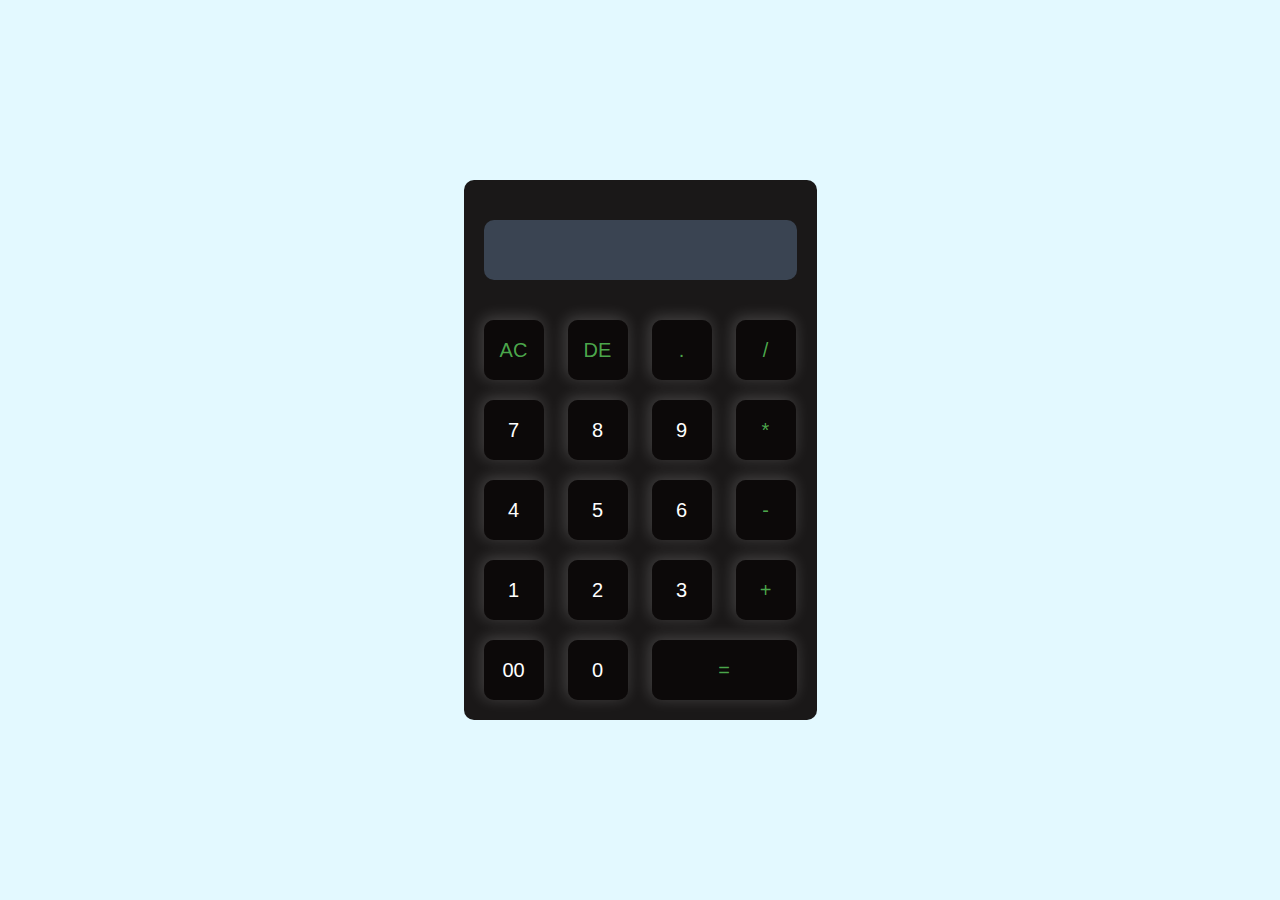
<file: index.html>
<!DOCTYPE html>
<html lang="en">

<head>
    <meta charset="UTF-8">
    <meta name="viewport" content="width=device-width, initial-scale=1.0">
    <title>My Calculator</title>
    <!-- Calculator Stylesheet -->
    <link rel="stylesheet" href="style.css">
</head>

<body>
    <!-- Main Container -->
    <div class="container">
        <!-- Calculator Body -->
        <div class="calculator">
            <form>
                <!-- Display Screen -->
                <div class="display">
                    <input type="text" name="screen" value="">
                </div>
                
                <!-- Row 1: Clear, Delete, Decimal, Division -->
                <div>
                    <input type="button" value="AC" onclick="screen.value = ''" class="operator">
                    <input type="button" value="DE" onclick="screen.value = screen.value.slice(0,-1)" class="operator">
                    <input type="button" value="." onclick="screen.value += '.'" class="operator">
                    <input type="button" value="/" onclick="screen.value += '/'" class="operator">
                </div>
                
                <!-- Row 2: Numbers 7-9, Multiplication -->
                <div>
                    <input type="button" value="7" onclick="screen.value += '7'">
                    <input type="button" value="8" onclick="screen.value += '8'">
                    <input type="button" value="9" onclick="screen.value += '9'">
                    <input type="button" value="*" onclick="screen.value += '*'" class="operator">
                </div>
                
                <!-- Row 3: Numbers 4-6, Subtraction -->
                <div>
                    <input type="button" value="4" onclick="screen.value += '4'">
                    <input type="button" value="5" onclick="screen.value += '5'">
                    <input type="button" value="6" onclick="screen.value += '6'">
                    <input type="button" value="-" onclick="screen.value += '-'" class="operator">
                </div>
                
                <!-- Row 4: Numbers 1-3, Addition -->
                <div>
                    <input type="button" value="1" onclick="screen.value += '1'">
                    <input type="button" value="2" onclick="screen.value += '2'">
                    <input type="button" value="3" onclick="screen.value += '3'">
                    <input type="button" value="+" onclick="screen.value += '+'" class="operator">
                </div>
                
                <!-- Row 5: Double Zero, Zero, Equals -->
                <div>
                    <input type="button" value="00" onclick="screen.value += '00'">
                    <input type="button" value="0" onclick="screen.value += '0'">
                    <input type="button" value="=" class="equal operator" onclick="screen.value = eval(screen.value )">
                </div>
            </form>
        </div>
    </div>
</body>

</html>
</file>
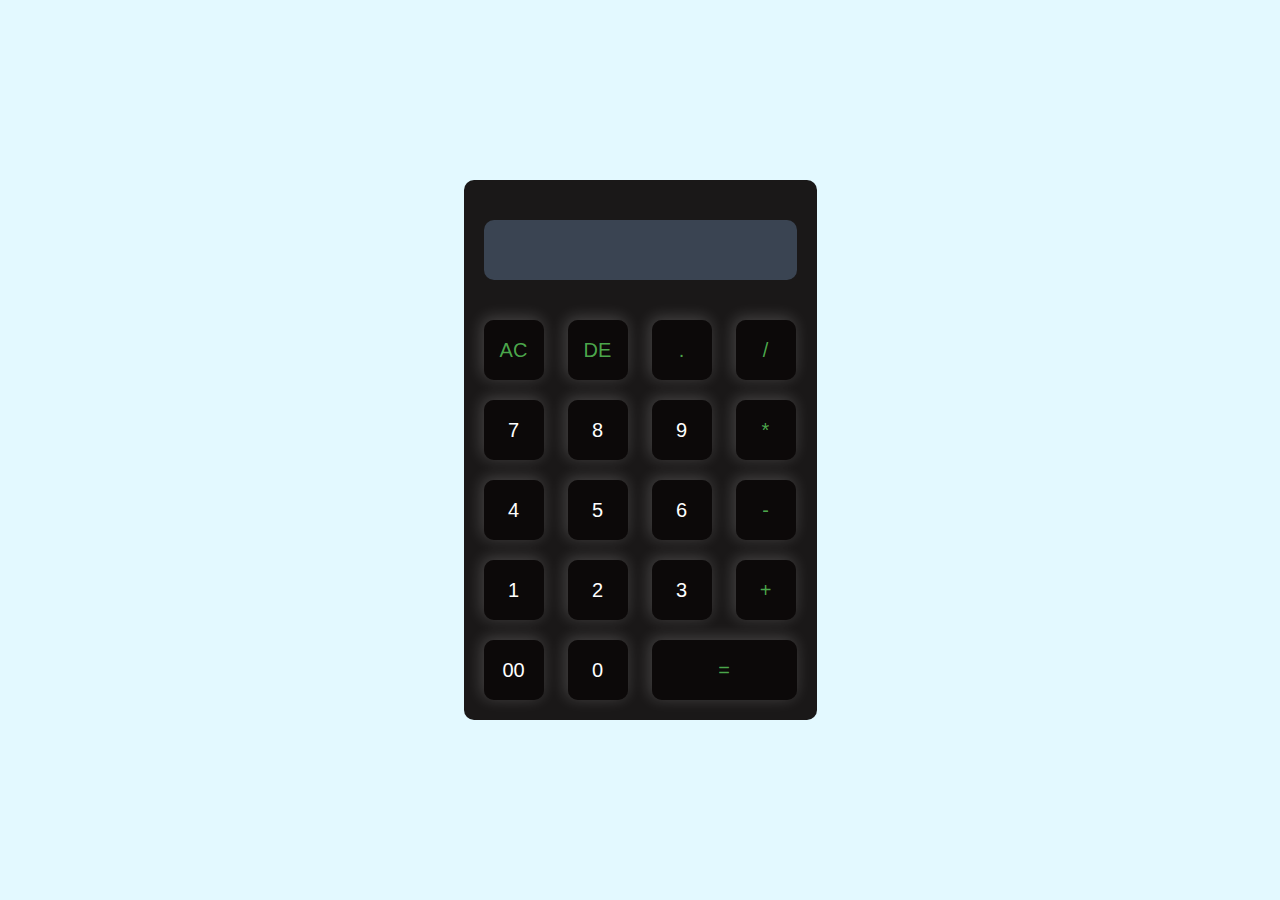
<file: calculator.html>
<!DOCTYPE html>
<html lang="en">

<head>
    <meta charset="UTF-8">
    <meta name="viewport" content="width=device-width, initial-scale=1.0">
    <title>My Calculator</title>
    <!-- Calculator Stylesheet -->
    <link rel="stylesheet" href="calculator.css">
</head>

<body>
    <!-- Main Container -->
    <div class="container">
        <!-- Calculator Body -->
        <div class="calculator">
            <form>
                <!-- Display Screen -->
                <div class="display">
                    <input type="text" name="screen" value="">
                </div>
                
                <!-- Row 1: Clear, Delete, Decimal, Division -->
                <div>
                    <input type="button" value="AC" onclick="screen.value = ''" class="operator">
                    <input type="button" value="DE" onclick="screen.value = screen.value.slice(0,-1)" class="operator">
                    <input type="button" value="." onclick="screen.value += '.'" class="operator">
                    <input type="button" value="/" onclick="screen.value += '/'" class="operator">
                </div>
                
                <!-- Row 2: Numbers 7-9, Multiplication -->
                <div>
                    <input type="button" value="7" onclick="screen.value += '7'">
                    <input type="button" value="8" onclick="screen.value += '8'">
                    <input type="button" value="9" onclick="screen.value += '9'">
                    <input type="button" value="*" onclick="screen.value += '*'" class="operator">
                </div>
                
                <!-- Row 3: Numbers 4-6, Subtraction -->
                <div>
                    <input type="button" value="4" onclick="screen.value += '4'">
                    <input type="button" value="5" onclick="screen.value += '5'">
                    <input type="button" value="6" onclick="screen.value += '6'">
                    <input type="button" value="-" onclick="screen.value += '-'" class="operator">
                </div>
                
                <!-- Row 4: Numbers 1-3, Addition -->
                <div>
                    <input type="button" value="1" onclick="screen.value += '1'">
                    <input type="button" value="2" onclick="screen.value += '2'">
                    <input type="button" value="3" onclick="screen.value += '3'">
                    <input type="button" value="+" onclick="screen.value += '+'" class="operator">
                </div>
                
                <!-- Row 5: Double Zero, Zero, Equals -->
                <div>
                    <input type="button" value="00" onclick="screen.value += '00'">
                    <input type="button" value="0" onclick="screen.value += '0'">
                    <input type="button" value="=" class="equal operator" onclick="screen.value = eval(screen.value )">
                </div>
            </form>
        </div>
    </div>
</body>

</html>
</file>
<file: style.css>
/* Calculator Styles */

/* Global Reset */
*{
    padding: 0;
    margin: 0;
    box-sizing: border-box;
}

/* Site Load Animation */
body{
    animation : load .4s ease;
}
@keyframes load {
    from {
          opacity: 0;transform: translateY(-10px);
    }
    end {
          opacity: 1;transform: translateY(0);
    }
}

/* Main Container Layout */
.container{
    display: flex;
    justify-content: center;
    align-items: center;
    width: 100%;
    height: 100Vh;
    background-color: #e3f9ff;
}

/* Calculator Main Body */
.container  .calculator{
    background-color: rgba(12, 9, 9, 0.938);
    padding: 10px;
    border-radius: 10px;
}

/* Display Section */
.calculator .display{
    display: flex;
    justify-content: center;
    margin: 20px 0;
}

/* Display Input Field */
.calculator form .display input{
    flex: 1;
    box-shadow:none;
    text-align: right;
    font-size: 30px;
    background-color: #3a4452;
}

/* Button Styling */
.calculator form input{
    padding: 10px;
    margin: 10px;
    font-size: 20px;
    width:60px;
    height: 60px;
    border-radius: 10px;
    border: none;
    outline: none;
    color: white;
    background-color: rgba(12, 9, 9, 0.938);
    box-shadow: -2px -2px 15px 1px rgba(255, 255, 255, 0.185);
}

/* Equal Button Styling */
.calculator form .equal{
    width:145px;
}

/* Operator Button Styling */
form input.operator{
    color:rgba(78, 172, 78, 0.993);
}

/* Responsive for smaller screen */
@media (max-width: 480px){
    
    /* Main Container */
    .calculator  {
        padding:10px;
        margin: 10px;
    }
    
    /* Display Section */
    .calculator .display{
        margin: 5px 0;
    }
    
    /* Display Input Field */
    .calculator form .display input{
        font-size: 20px;
    }
    /* Button Styling */
    .calculator form input{
        padding: 5px;
        margin: 5px;
        width:50px;
        height: 50px;
    }
    
    /* Equal Button Styling */
    .calculator form .equal{
        width:115px;
    }
}
</file>
<file: calculator.css>
/* Calculator Styles */

/* Global Reset */
*{
    padding: 0;
    margin: 0;
    box-sizing: border-box;
}

/* Main Container Layout */
.container{
    display: flex;
    justify-content: center;
    align-items: center;
    width: 100%;
    height: 100Vh;
    background-color: #e3f9ff;
}

/* Calculator Outer Container */
.container  .calculator{
    background-color: rgba(12, 9, 9, 0.938);
    padding: 10px;
    border-radius: 10px;
}

/* Calculator Main Body */
.calculator  {
    background-color: #3a4452;
    padding: 20px;
    border-radius: 10px;
}

/* Display Section */
.calculator .display{
    display: flex;
    justify-content: flex-end;
    margin: 20px 0;
}

/* Display Input Field */
.calculator form .display input{
    flex: 1;
    box-shadow:none;
    text-align: right;
    font-size: 30px;
    background-color: #3a4452;
}

/* Button Styling */
.calculator form input{
    padding: 10px;
    margin: 10px;
    font-size: 20px;
    width:60px;
    height: 60px;
    border-radius: 10px;
    border: none;
    outline: none;
    color: white;
    background-color: rgba(12, 9, 9, 0.938);
    box-shadow: -2px -2px 15px 1px rgba(255, 255, 255, 0.185);
}

/* Equal Button Styling */
.calculator form .equal{
    width:145px;
}

/* Operator Button Styling */
form input.operator{
    color:rgba(78, 172, 78, 0.993);
}
</file>
